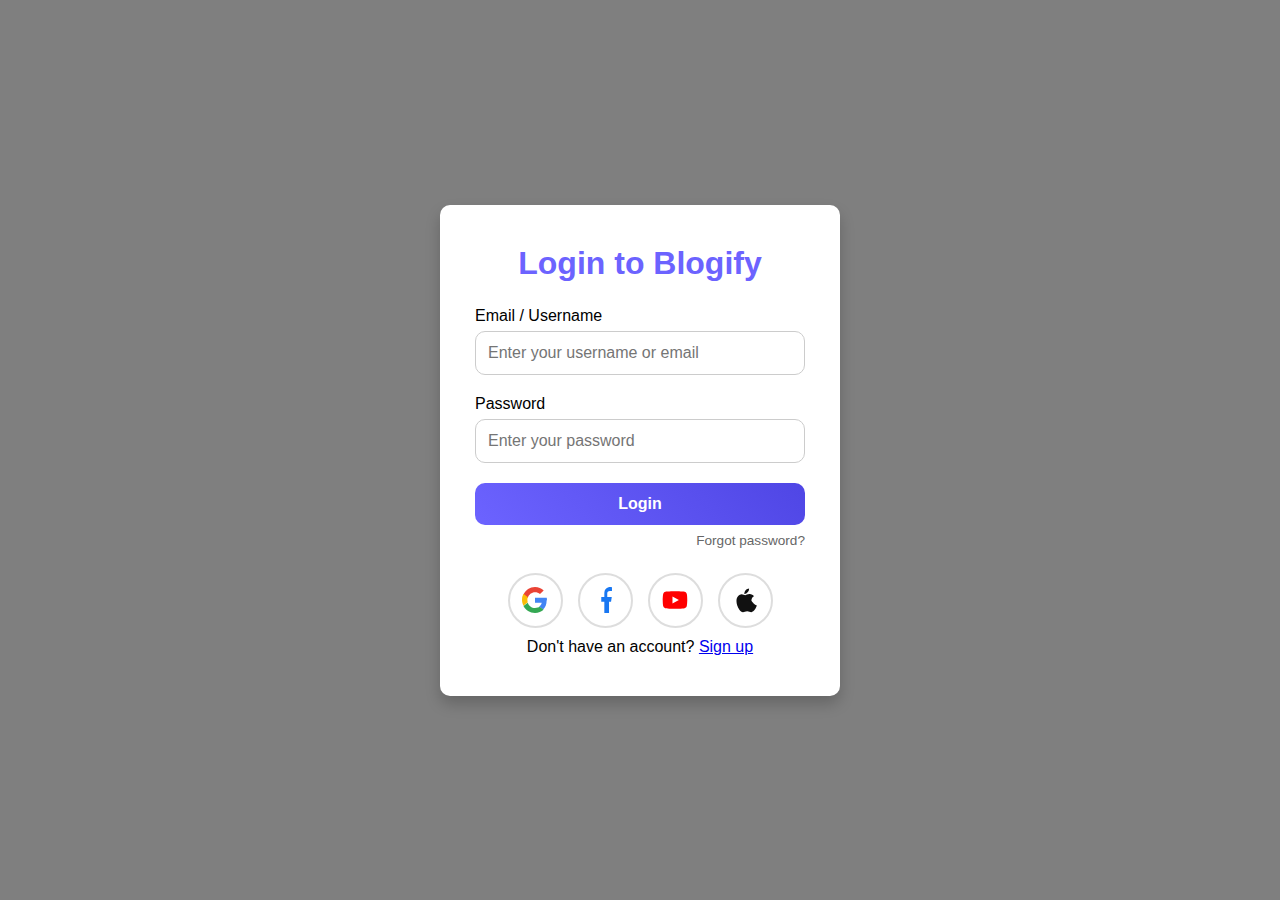
<file: login.html>
<!DOCTYPE html>
<html lang="en">
<head>
<meta charset="UTF-8">
<meta name="viewport" content="width=device-width, initial-scale=1.0">
<title>Blogify Login</title>
<style>
    :root {
        --primary-color: #6C63FF;
        --secondary-color: #4F46E5;
        --light-text: #fff;
        --radius: 10px;
        --shadow: 0 8px 15px rgba(0,0,0,0.2);
    }

    * { margin:0; padding:0; box-sizing:border-box; }

    body {
        font-family: 'Segoe UI', sans-serif;
        min-height: 100vh;
        display: flex;
        justify-content: center;
        align-items: center;
        background: linear-gradient(rgba(0,0,0,0.5), rgba(0,0,0,0.5)),
                    url('https://images.unsplash.com/photo-1522202176988-66273c2fd55f?auto=format&fit=crop&w=1740&q=80')
                    no-repeat center center/cover;
    }

    .login-box {
        background: white;
        padding: 40px 35px;
        border-radius: var(--radius);
        box-shadow: var(--shadow);
        width: 100%;
        max-width: 400px;
        text-align: center;
        animation: fadeIn 1s ease-in-out;
    }

    @keyframes fadeIn { 
        0% {opacity:0; transform: translateY(-20px);} 
        100% {opacity:1; transform: translateY(0);} 
    }

    .login-box h1 { 
        color: var(--primary-color); 
        margin-bottom: 25px; 
        font-size: 2rem; 
    }

    .form-group { margin-bottom: 20px; text-align: left; }

    .form-group label { 
        display: block; 
        margin-bottom: 6px; 
        font-weight: 500; 
    }

    .form-group input {
        width: 100%; padding: 12px; 
        border: 1px solid #ccc; 
        border-radius: var(--radius); 
        font-size: 1rem; 
        transition: all 0.3s;
    }

    .form-group input:focus { 
        outline: none; 
        border-color: var(--primary-color); 
        box-shadow: 0 0 8px rgba(108, 99, 255, 0.5); 
    }

    .btn {
        width: 100%; padding: 12px; 
        border: none; border-radius: var(--radius);
        background: linear-gradient(45deg, var(--primary-color), var(--secondary-color));
        color: var(--light-text); 
        font-size: 1rem; 
        font-weight: bold; 
        cursor: pointer; 
        transition: all 0.3s;
    }

    .btn:hover { 
        transform: translateY(-2px); 
        box-shadow: var(--shadow); 
    }

    .forgot-password { 
        display: block; 
        text-align: right; 
        margin-top: 8px; 
        font-size: 0.85rem; 
        text-decoration: none; 
        color: #666; 
    }

    .forgot-password:hover { color: var(--primary-color); }

    .social-login { 
        display: flex; 
        justify-content: center; 
        gap: 15px; 
        margin: 25px 0 10px 0; 
    }

    .social-btn {
        width: 55px; height: 55px; 
        border-radius: 50%; 
        background: #fff; 
        border: 2px solid #ddd;
        display: flex; 
        justify-content: center; 
        align-items: center; 
        cursor: pointer; 
        transition: all 0.3s;
    }
    .social-btn:hover { 
        transform: translateY(-3px); 
        box-shadow: var(--shadow); 
    }
    .social-btn svg { width: 26px; height: 26px; }
</style>
</head>
<body>

<div class="login-box">
    <h1>Login to Blogify</h1>

    <form id="loginForm">
        <div class="form-group">
            <label for="username">Email / Username</label>
            <input type="text" id="username" name="username" placeholder="Enter your username or email" required>
        </div>

        <div class="form-group">
            <label for="password">Password</label>
            <input type="password" id="password" name="password" placeholder="Enter your password" required>
        </div>

        <button type="submit" class="btn">Login</button>

        <a href="#" class="forgot-password">Forgot password?</a>

        <!-- 🌐 Social Login Buttons with redirect links -->
        <div class="social-login">

            <!-- Google -->
            <a href="https://accounts.google.com" target="_blank" class="social-btn" title="Login with Google">
                <svg xmlns="http://www.w3.org/2000/svg" viewBox="0 0 48 48">
                    <path fill="#EA4335" d="M24 9.5c3.54 0 6.71 1.22 9.21 3.6l6.85-6.85C35.9 
                    2.67 30.47 0 24 0 14.64 0 6.51 5.68 2.69 13.92l7.98 
                    6.2C12.46 13.63 17.74 9.5 24 9.5z"/>
                    <path fill="#4285F4" d="M46.1 24.5c0-1.6-.14-3.13-.41-4.6H24v9.1h12.4c-.54 
                    2.9-2.2 5.37-4.7 7.04l7.19 5.6c4.19-3.87 
                    6.61-9.56 6.61-17.14z"/>
                    <path fill="#FBBC05" d="M10.67 28.12a14.49 14.49 0 0 
                    1-.77-4.62c0-1.6.28-3.15.77-4.62l-7.98-6.2A23.89 
                    23.89 0 0 0 0 23.5c0 3.95.94 7.68 2.69 
                    10.94l7.98-6.2z"/>
                    <path fill="#34A853" d="M24 48c6.47 0 11.9-2.13 
                    15.87-5.79l-7.19-5.6c-2 1.34-4.56 2.14-8.68 
                    2.14-6.26 0-11.54-4.13-13.33-9.82l-7.98 
                    6.2C6.51 42.32 14.64 48 24 48z"/>
                </svg>
            </a>

            <!-- Facebook -->
            <a href="https://www.facebook.com/login" target="_blank" class="social-btn" title="Login with Facebook">
                <svg xmlns="http://www.w3.org/2000/svg" viewBox="0 0 320 512">
                    <path fill="#1877F2" d="M279.14 288l14.22-92.66h-88.91V127.95
                    c0-25.35 12.42-50.06 52.24-50.06h40.42V6.26S293.3 
                    0 268.08 0c-73.22 0-121.17 44.38-121.17 
                    124.72V195.3H86.41V288h60.5v224h92.66V288z"/>
                </svg>
            </a>
<!--  ...  -->

               <!-- YouTube -->
    <a href="https://www.youtube.com" target="_blank" class="social-btn" title="Login with YouTube">
        <svg xmlns="http://www.w3.org/2000/svg" viewBox="0 0 576 512">
            <path fill="#FF0000" d="M549.655 124.083c-6.281-23.625-24.82-42.146-48.436-48.428C456.043 64 288 64 288 64s-168.043 0-213.219 11.655c-23.615 6.282-42.155 24.803-48.436 48.428C16 169.25 16 256 16 256s0 86.75 10.345 131.917c6.281 23.625 24.821 42.146 48.436 48.428C119.957 448 288 448 288 448s168.043 0 213.219-11.655c23.616-6.282 42.155-24.803 48.436-48.428C560 342.75 560 256 560 256s0-86.75-10.345-131.917zM232 334V178l142 78-142 78z"/>
        </svg>
    </a>

            <!-- Apple -->
            <a href="https://appleid.apple.com/sign-in" target="_blank" class="social-btn" title="Login with Apple">
                <svg xmlns="http://www.w3.org/2000/svg" viewBox="0 0 384 512">
                    <path fill="#111111" d="M318.7 268.7c-.2-36.7 16.2-64.4 
                    49.5-84.4-18.8-27.3-47.2-42.1-84.3-44.6-35.4-2.4-74.5 
                    20.9-88.1 20.9-14 0-46.4-20.2-71.9-19.6C83.8 142.7 
                    24 184 24 274c0 28.5 5.1 58.1 15.2 88.6 13.6 39.3 
                    62.6 135.5 114.1 133.8 26.9-.6 46.2-19.1 81.6-19.1 
                    34.8 0 53.6 19.1 81.9 18.5 52-.9 96.4-89.7 
                    109.5-129.3-70.5-33.6-106.6-102.6-107.6-97.8zM248.1 
                    98c26.3-31.8 24.1-60.5 23.4-70.8-23.4 
                    1.5-50.7 15.6-66.9 34.9-17.3 20.5-27.9 
                    46-25.7 73.5 25.5 2 49-12.9 69.2-37.6z"/>
                </svg>
            </a>
        </div>

        <p class="register-link">
            Don't have an account? <a href="#">Sign up</a>
        </p>
    </form>
</div>

<script>
document.getElementById('loginForm').addEventListener('submit', function(e){
    e.preventDefault();
    const username = document.getElementById('username').value;
    alert("Welcome " + username + " 🎉 Redirecting...");
    window.location.href = "index.html";
});
</script>

</body>

</html>
</file>
